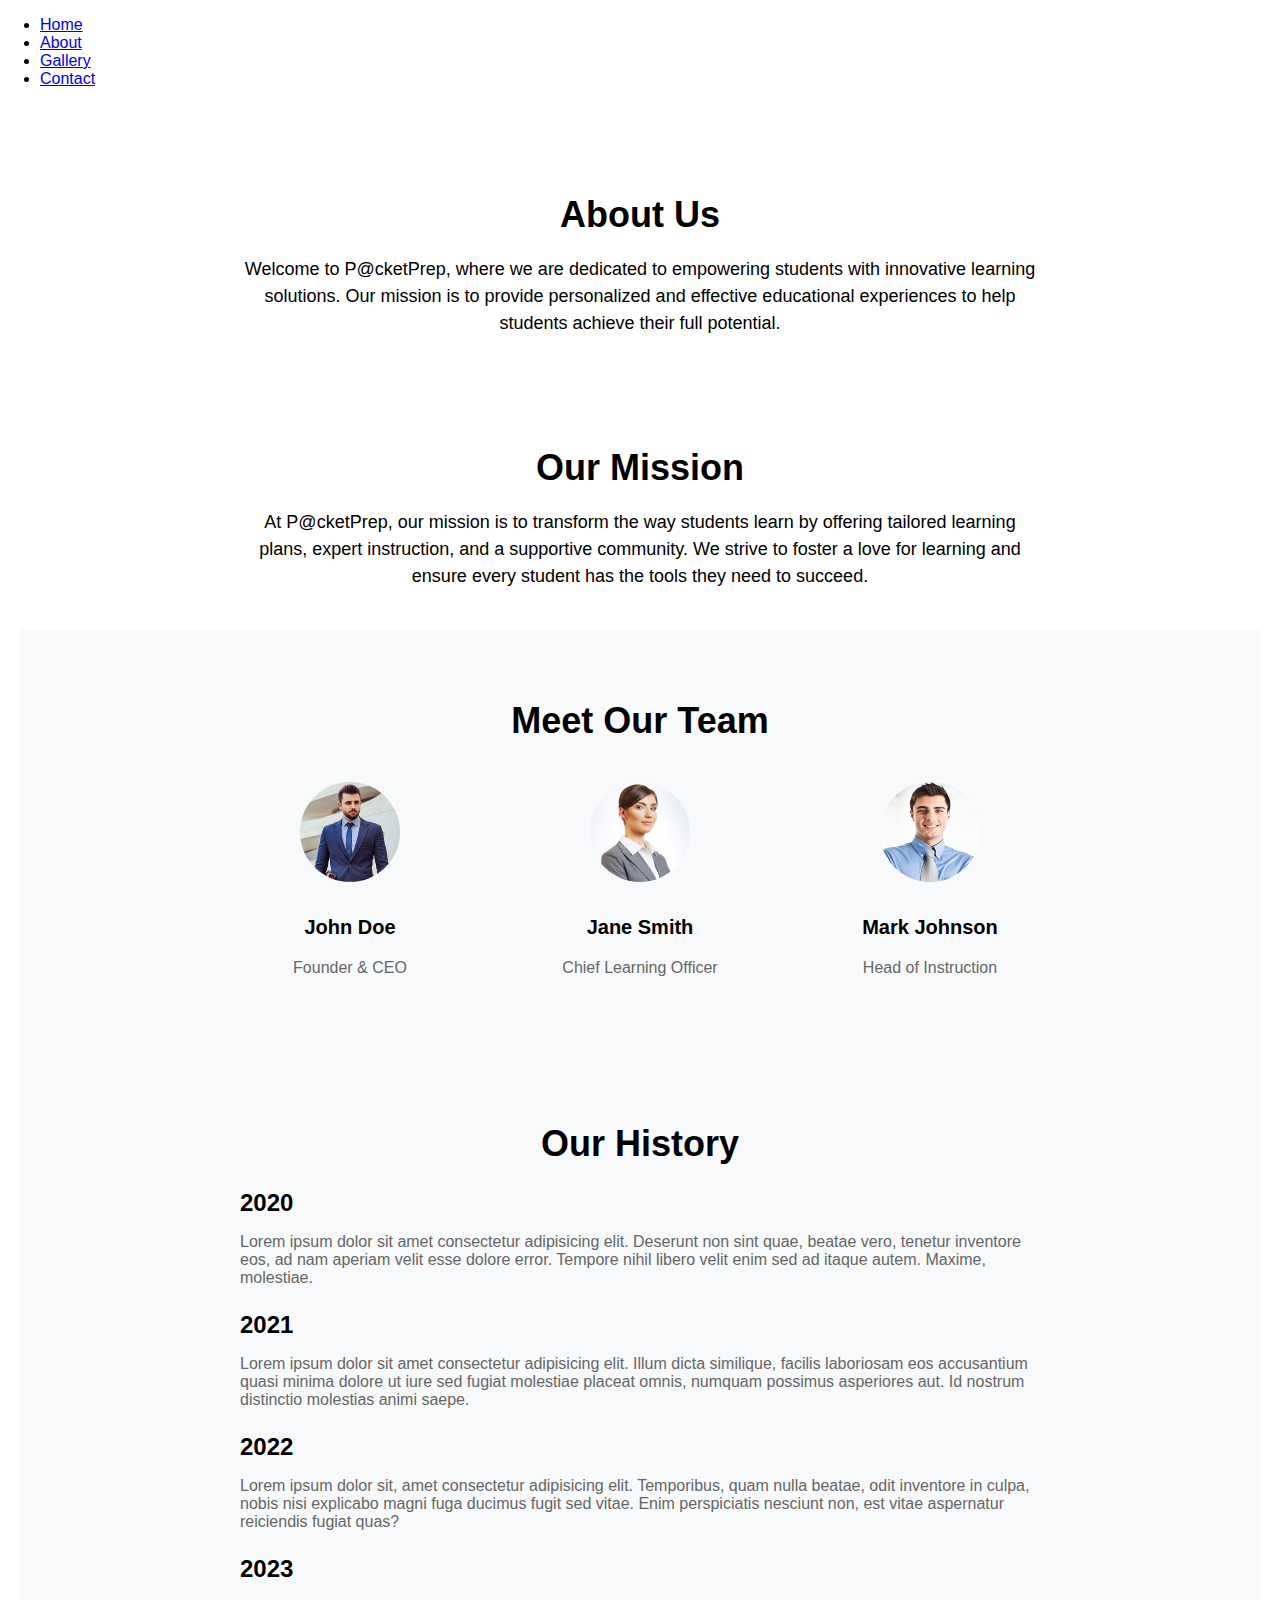
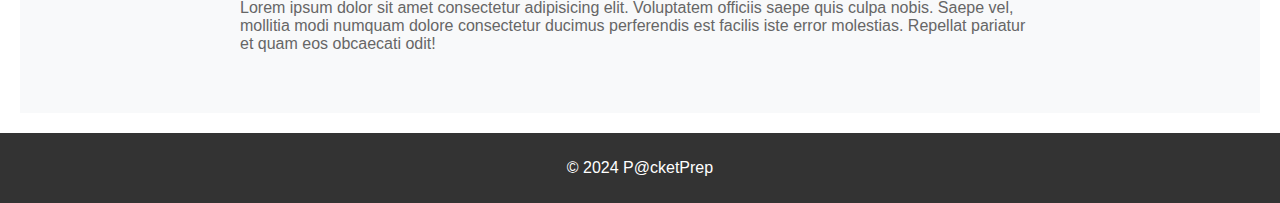
<file: port.html>
<!DOCTYPE html>
<html lang="en">
<head>
  <meta charset="UTF-8">
  <meta name="viewport" content="width=device-width, initial-scale=1.0">
  <title>About - P@cketPrep</title>
  <link rel="stylesheet" href="./home.css">
</head>
<body>
  <header>
    <nav>
      <ul>
        <li><a href="./index.html">Home</a></li>
        <li><a href="./about.html">About</a></li>
        <li><a href="./gallery.html">Gallery</a></li>
        <li><a href="./contact.html">Contact</a></li>
      </ul>
    </nav>
  </header>
  
  <main>
    <section class="about-intro">
      <h2>About Us</h2>
      <p>Welcome to P@cketPrep, where we are dedicated to empowering students with innovative learning solutions. Our mission is to provide personalized and effective educational experiences to help students achieve their full potential.</p>
    </section>

    <section class="mission">
      <h2>Our Mission</h2>
      <p>At P@cketPrep, our mission is to transform the way students learn by offering tailored learning plans, expert instruction, and a supportive community. We strive to foster a love for learning and ensure every student has the tools they need to succeed.</p>
    </section>

    <section class="team">
      <h2>Meet Our Team</h2>
      <div class="team-members">
        <div class="team-member">
          <img src="./assets/tm1.jpg" alt="Team Member 1">
          <h3>John Doe</h3>
          <p>Founder & CEO</p>
        </div>
        <div class="team-member">
          <img src="./assets/tm2.jpg" alt="Team Member 2">
          <h3>Jane Smith</h3>
          <p>Chief Learning Officer</p>
        </div>
        <div class="team-member">
          <img src="./assets/tm3.jpg" alt="Team Member 3">
          <h3>Mark Johnson</h3>
          <p>Head of Instruction</p>
        </div>
        <!-- Add more team members as needed -->
      </div>
    </section>

    <section class="history">
      <h2>Our History</h2>
      <ul class="milestones">
        <li>
          <h3>2020</h3>
          <p>Lorem ipsum dolor sit amet consectetur adipisicing elit. Deserunt non sint quae, beatae vero, tenetur inventore eos, ad nam aperiam velit esse dolore error. Tempore nihil libero velit enim sed ad itaque autem. Maxime, molestiae.</p>
        </li>
        <li>
          <h3>2021</h3>
          <p>Lorem ipsum dolor sit amet consectetur adipisicing elit. Illum dicta similique, facilis laboriosam eos accusantium quasi minima dolore ut iure sed fugiat molestiae placeat omnis, numquam possimus asperiores aut. Id nostrum distinctio molestias animi saepe.</p>
        </li>
        <li>
          <h3>2022</h3>
          <p>Lorem ipsum dolor sit, amet consectetur adipisicing elit. Temporibus, quam nulla beatae, odit inventore in culpa, nobis nisi explicabo magni fuga ducimus fugit sed vitae. Enim perspiciatis nesciunt non, est vitae aspernatur reiciendis fugiat quas?</p>
        </li>
        <li>
          <h3>2023</h3>
          <p>Lorem ipsum dolor sit amet consectetur adipisicing elit. Voluptatem officiis saepe quis culpa nobis. Saepe vel, mollitia modi numquam dolore consectetur ducimus perferendis est facilis iste error molestias. Repellat pariatur et quam eos obcaecati odit!</p>
        </li>
      </ul>
    </section>
  </main>
  
  <footer>
    <p>&copy; 2024 P@cketPrep</p>
  </footer>
</body>
</html>
</file>
<file: home.css>
body {
  font-family: Arial, sans-serif;
  margin: 0;
  padding: 0;
}

/* header {
  background-color: #333;
  color: #fff;
  padding: 10px;
}

nav {
  display: flex;
  justify-content: center;
}

nav ul {
  list-style-type: none;
  display: flex;
  flex-wrap: wrap;
  justify-content: center;
  padding: 0;
}

nav li {
  margin: 5px 10px;
}

nav a {
  color: white;
  text-decoration: none;
} */

main {
  padding: 20px;
}

.hero {
  background-image: url('./assets/background.jpg');
  background-size: cover;
  height: 80vh;
  display: flex;
  justify-content: center;
  align-items: center;
  color: white;
}

.hero-content {
  text-align: center;
  padding: 20px;
}

.hero h1 {
  font-size: 36px;
  font-weight: bold;
  margin-bottom: 20px;
}

.hero p {
  font-size: 18px;
  margin-bottom: 40px;
}

.cta-button {
  display: inline-block;
  background-color: #007bff;
  color: white;
  text-decoration: none;
  padding: 10px 20px;
  border-radius: 5px;
  transition: background-color 0.3s ease;
}

.cta-button:hover {
  background-color: #0056b3;
}

.features {
  background-color: #f8f9fa;
  padding: 40px 0;
}

.features h2 {
  text-align: center;
  font-size: 36px;
  font-weight: bold;
  margin-bottom: 40px;
}

.feature-items {
  display: flex;
  justify-content: center;
  flex-wrap: wrap;
}

.feature-item {
  width: 300px;
  margin: 20px;
  text-align: center;
}

.feature-item img {
  width: 150px;
  height: 150px;
  border-radius: 50%;
  margin-bottom: 20px;
}

.feature-item h3 {
  font-size: 24px;
  font-weight: bold;
  margin-bottom: 10px;
}

.feature-item p {
  font-size: 16px;
  line-height: 1.5;
}


/* About page specific styles */
.about-intro, .mission, .team, .history {
  padding: 40px 20px;
}

.about-intro h2, .mission h2, .team h2, .history h2 {
  text-align: center;
  font-size: 36px;
  font-weight: bold;
  margin-bottom: 20px;
}

.about-intro p, .mission p {
  text-align: center;
  font-size: 18px;
  line-height: 1.5;
  margin: 0 auto;
  max-width: 800px;
}

/* Team section styles */
.team {
  background-color: #f8f9fa;
}

.team-members {
  display: flex;
  flex-wrap: wrap;
  justify-content: center;
}

.team-member {
  text-align: center;
  margin: 20px;
  width: 250px;
}

.team-member img {
  width: 100px;
  height: 100px;
  border-radius: 50%;
  margin-bottom: 10px;
}

.team-member h3 {
  font-size: 20px;
  font-weight: bold;
}

.team-member p {
  font-size: 16px;
  color: #666;
}

/* History section styles */
.history {
  background-color: #f8f9fa;
}

.milestones {
  list-style: none;
  padding: 0;
  max-width: 800px;
  margin: 0 auto;
}

.milestones li {
  margin-bottom: 20px;
}

.milestones h3 {
  font-size: 24px;
  font-weight: bold;
  margin-bottom: 5px;
}

.milestones p {
  font-size: 16px;
  color: #666;
}


/* Gallery stylings.. */

.gallery {
  padding: 40px 0;
}

 

.gallery-items {
  display: flex;
  flex-wrap: wrap;
  justify-content: center;
}

.gallery-item {
  width: 300px;
  margin: 10px;
}

.gallery-item img {
  width: 100%;
  height: auto;
  border-radius: 10px;
}


/* Contact page stylings.. */


.contact {
  padding: 40px 0;
}



form {
  max-width: 600px;
  margin: 0 auto;
  padding: 20px;
  background-color: #f8f9fa;
  border-radius: 10px;
  box-shadow: 0 0 10px rgba(0, 0, 0, 0.1);
}

.form-group {
  margin-bottom: 20px;
}

label {
  display: block;
  font-size: 16px;
  margin-bottom: 5px;
}

input, textarea {
  width: 100%;
  padding: 10px;
  font-size: 16px;
  border: 1px solid #ccc;
  border-radius: 5px;
}

.submit-button {
  display: inline-block;
  background-color: #007bff;
  color: black;
  text-decoration: none;
  padding: 10px 20px;
  border-radius: 5px;
  border: none;
  cursor: pointer;
  transition: background-color 0.3s ease;
}

.submit-button:hover {
  background-color: #0056b3;
}


.testimonials {
  background-color: #f8f9fa;
  padding: 40px 0;
  margin-bottom: 55px;
}

.testimonials h2 {
  text-align: center;
  font-size: 36px;
  font-weight: bold;
  margin-bottom: 40px;
}

.testimonial-items {
  display: flex;
  flex-wrap: wrap;
  justify-content: center;
}

.testimonial-item {
  background-color: white;
  border-radius: 10px;
  box-shadow: 0 0 10px rgba(0, 0, 0, 0.1);
  margin: 20px;
  padding: 20px;
  width: 300px;
  text-align: center;
}

.testimonial-item p {
  font-size: 16px;
  font-style: italic;
  margin-bottom: 10px;
}

.testimonial-item h3 {
  font-size: 18px;
  font-weight: bold;
}



footer {
  background-color: #333;
  color: #fff;
  padding: 10px;
  text-align: center;
  clear: both;
}
</file>
